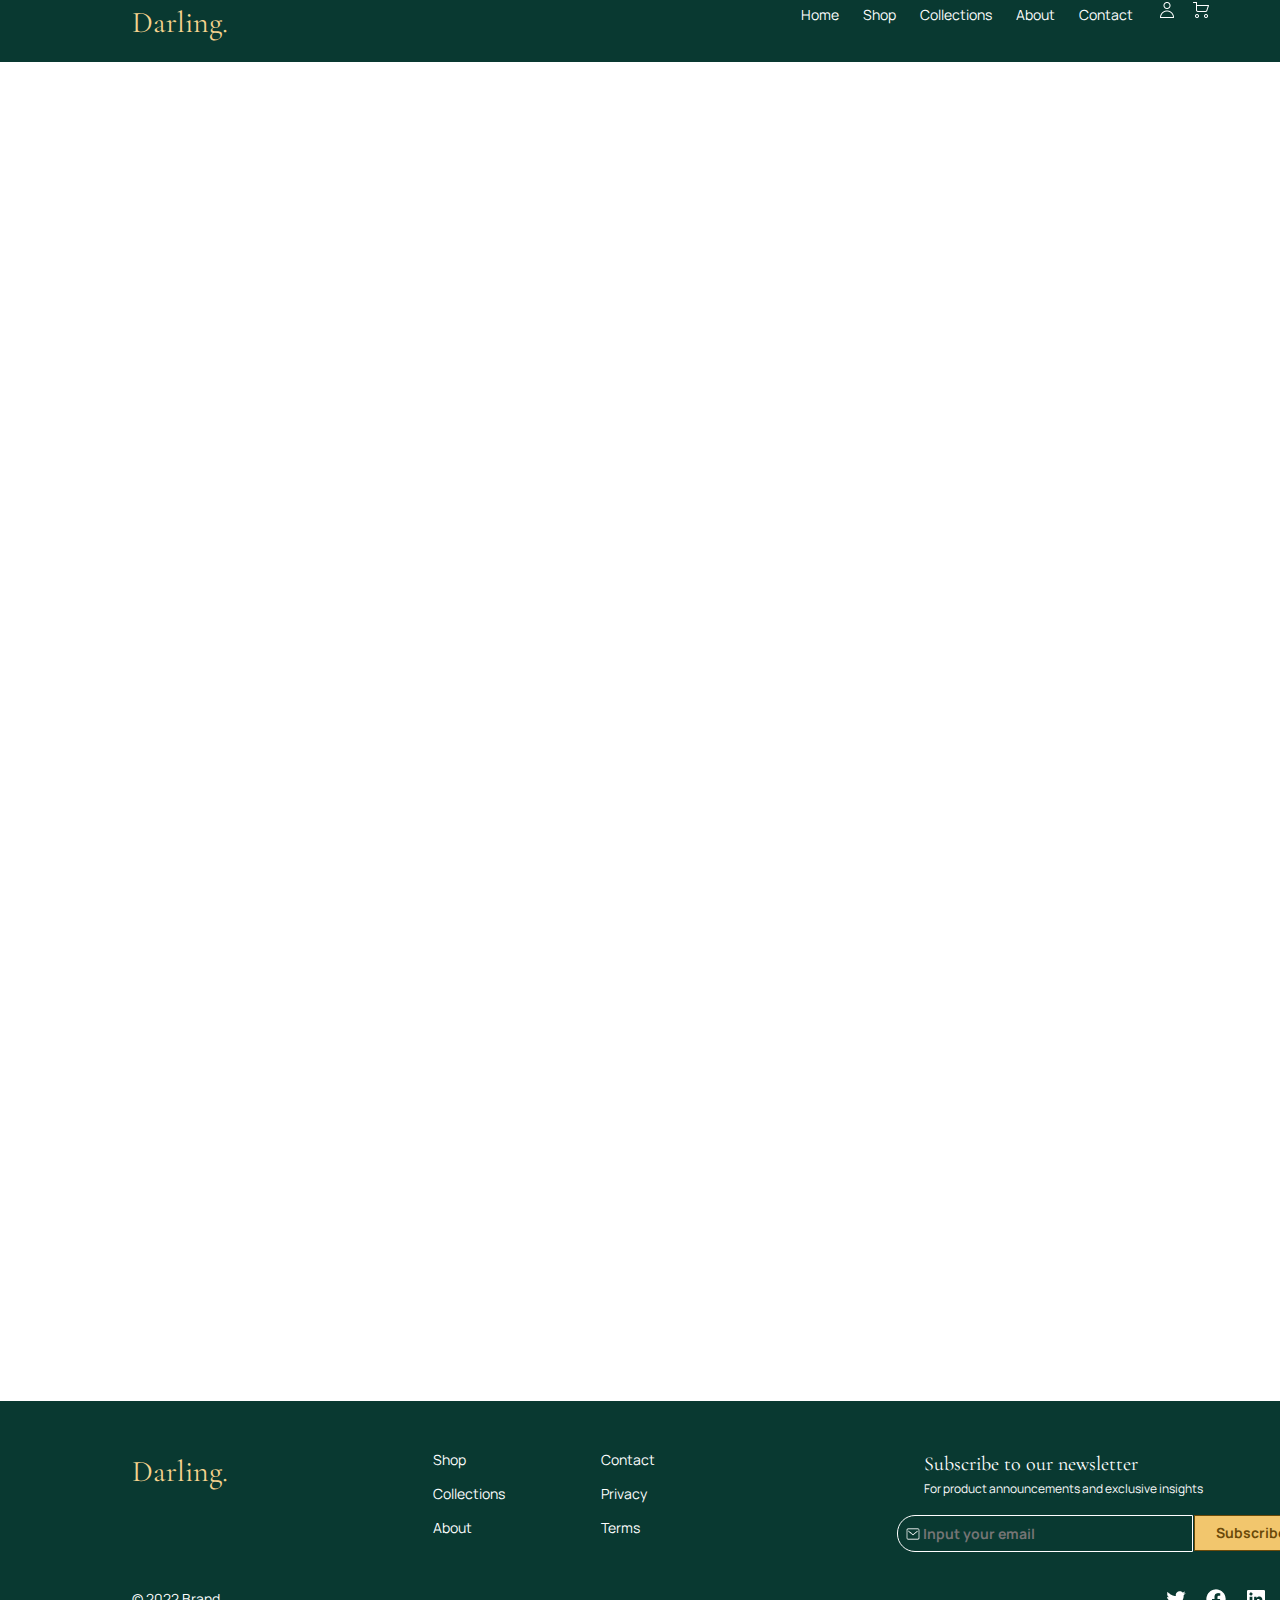
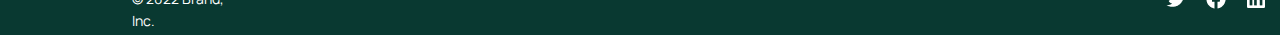
<file: checkoutadd.html>
<!DOCTYPE html>
<html lang="en">
<head>
    <meta charset="UTF-8">
    <meta name="viewport" content="width=device-width, initial-scale=1.0">
    <link rel="stylesheet" href="stylescheckoutadd.css">
    <title>Check out Add</title>
</head>
<body>
    <header class="encabezado"> 
        <ul>
            <span>Darling.</span>
        </ul>
        <nav>
            <a href="">Home</a>
            <a href="">Shop</a>
            <a href="">Collections</a>
            <a href="">About</a>
            <a href="">Contact</a>
            <img  src="./assets/muñeco.png" alt="perfil">
            <img src="./assets/carrito.png" alt="carrito">
        </nav>
    </header>

    <footer class="parte3">
        <h6 class="darlingf">Darling.</h6>
        <h6 class="brandinc">© 2022 Brand, Inc.</h6>
        <a class="shopf" href="">Shop</a>
        <a class="collectionsf" href="">Collections</a>
        <a class="aboutf" href="">About</a>
        <a class="contactf" href="">Contact</a>
        <a class="privacyf" href="">Privacy</a>
        <a class="termsf" href="">Terms</a>
        <h6 class="subscribef" >Subscribe to our newsletter</h6>
        <h6 class="forproductf">For product announcements and exclusive insights</h6>
        <form action="">
            <input class="inputmail" type="text" placeholder="Input your email">
            <img class="mail" src="./assets/Mail.png" alt="mail">
            <button type="submit">Subscribe</button>
        </form>
        <img class="logotwitter" src="./assets/Logo twitter 1.png" alt="">
        <img class="logofb" src="./assets/Logo facebook 1.png" alt="">
        <img class="logolinkedin" src="./assets/Logo linkedin 1.png" alt="">
        <img class="logoyoutube" src="./assets/Logo youtube 1.png" alt="">
    </footer>
</body>
</html>
</file>
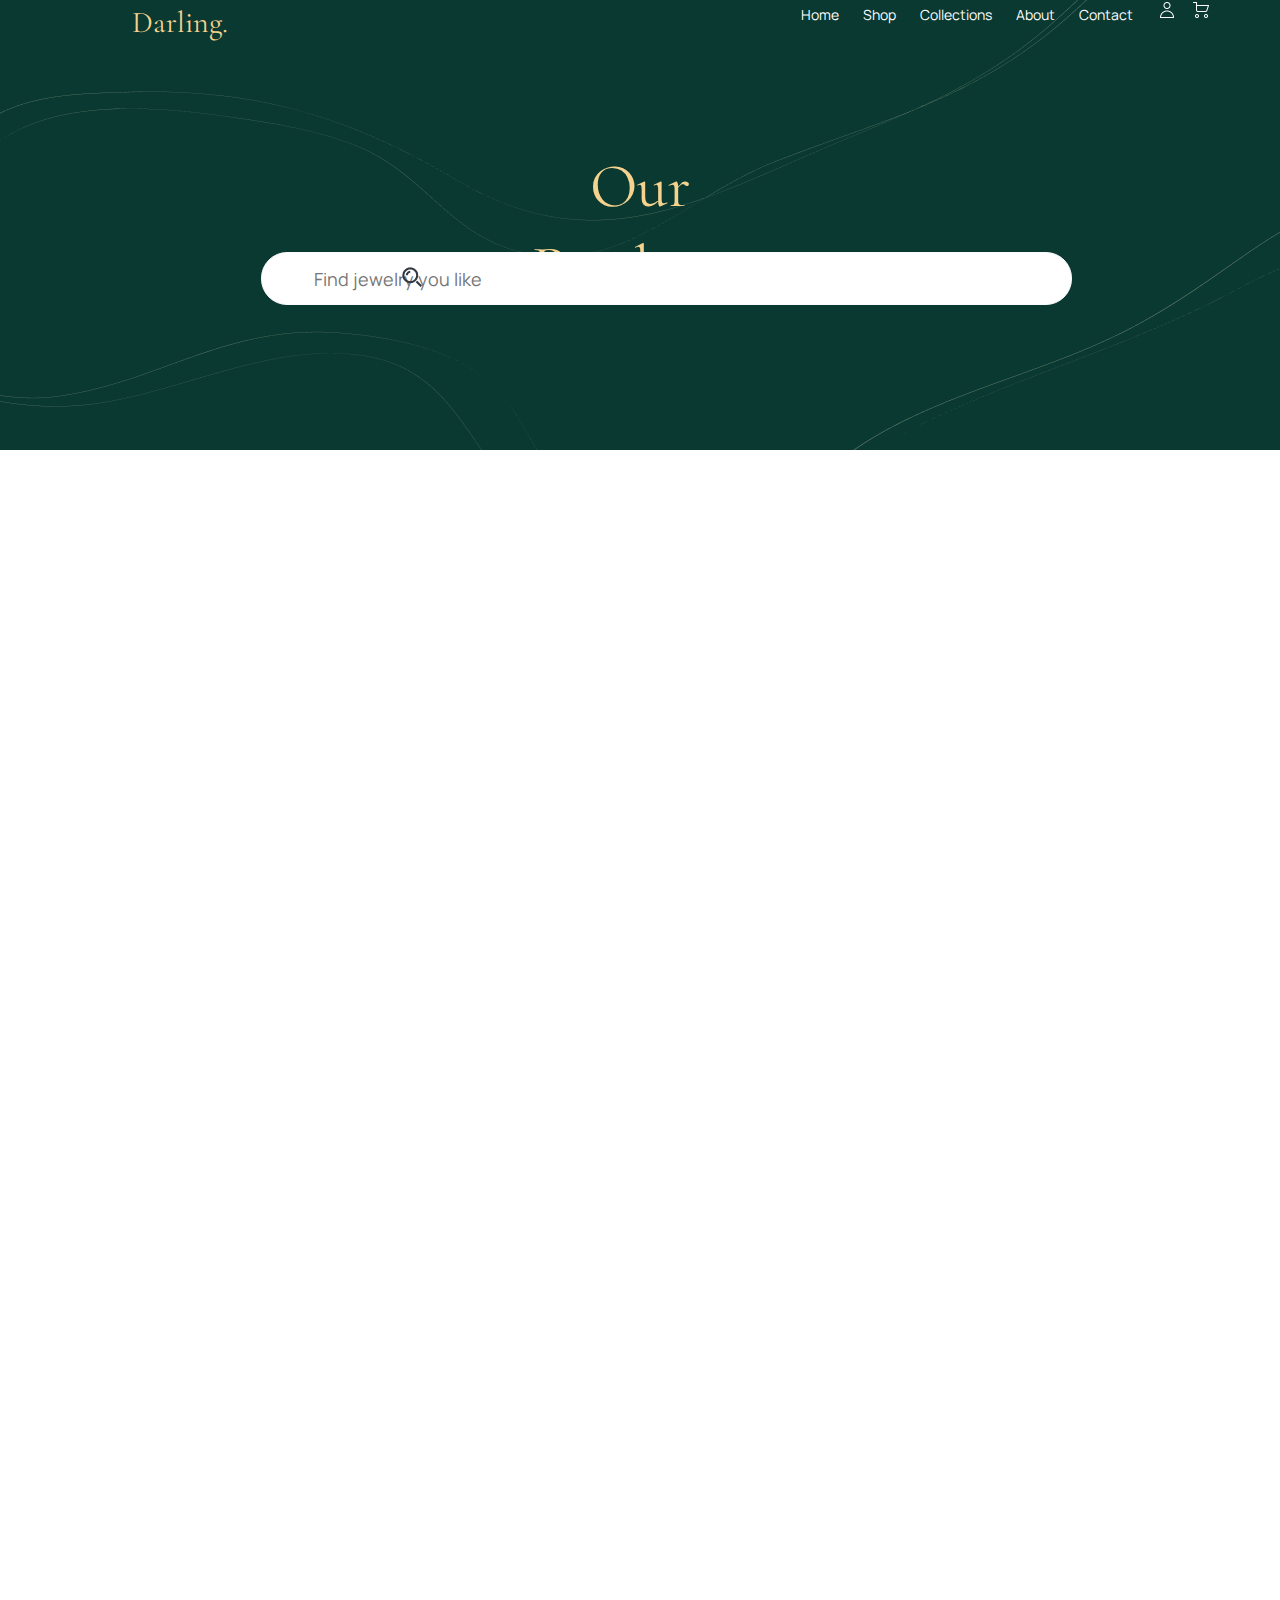
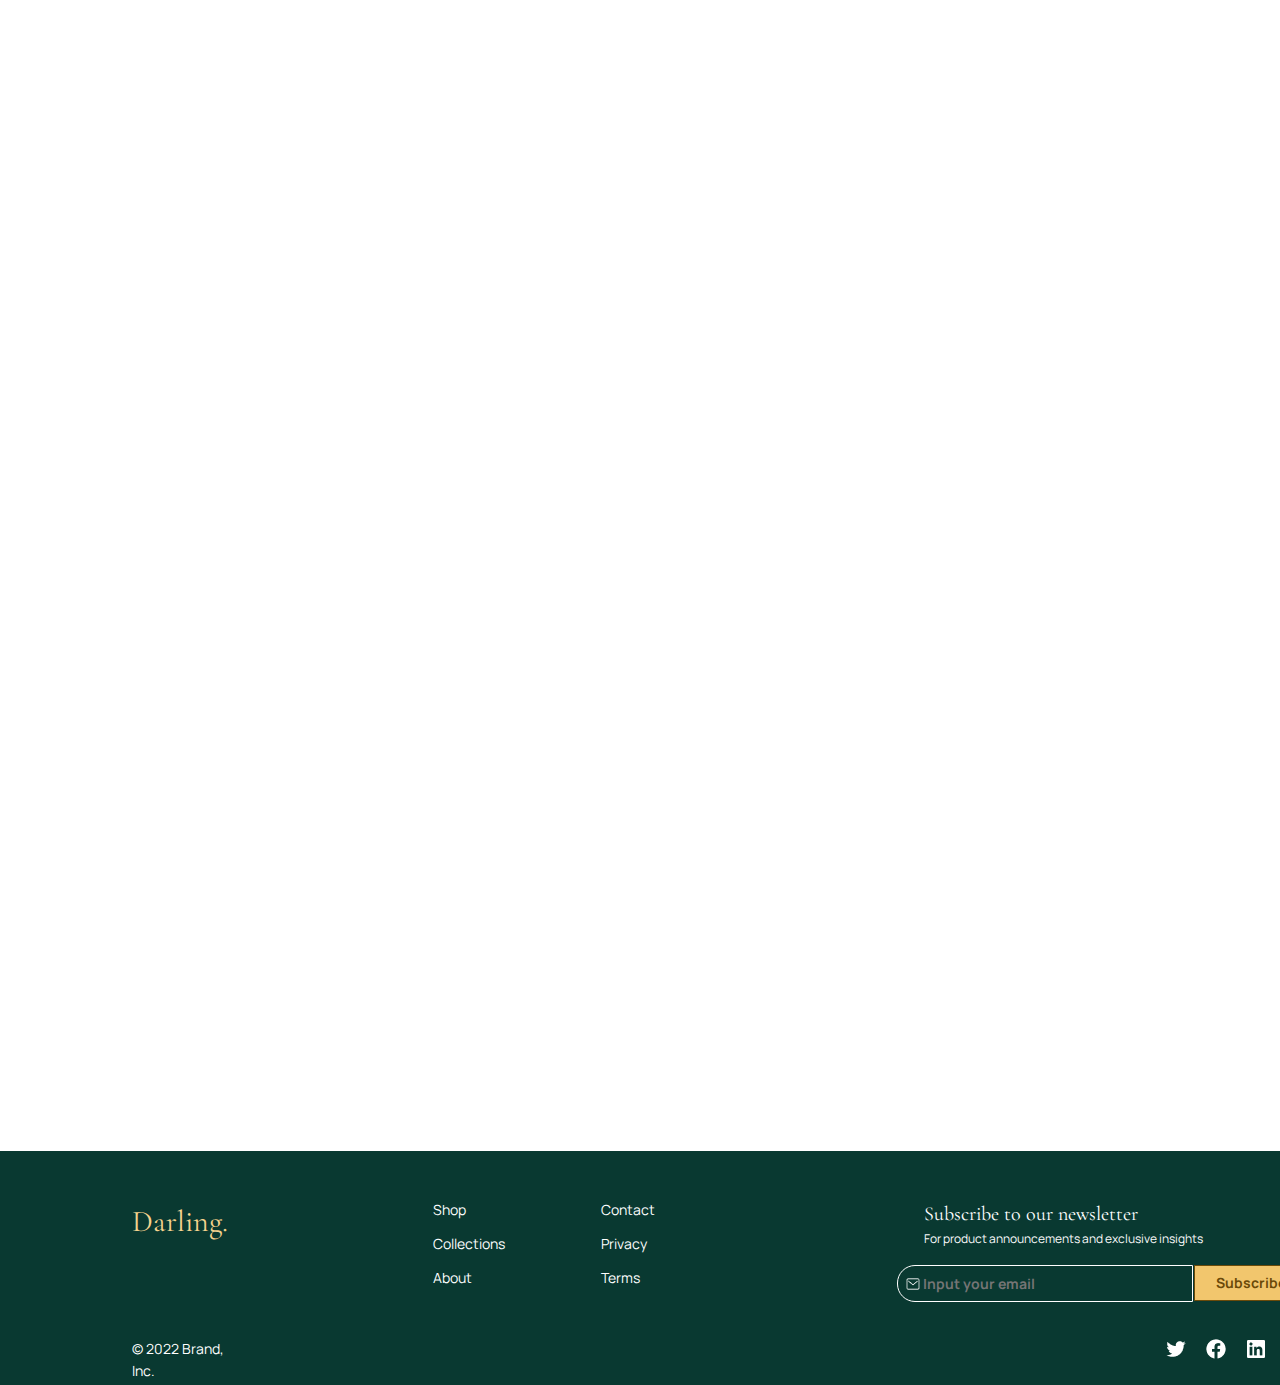
<file: productlisting.html>
<!DOCTYPE html>
<html lang="en">
<head>
    <meta charset="UTF-8">
    <meta name="viewport" content="width=device-width, initial-scale=1.0">
    <link rel="stylesheet" href="./stylesproduct.css">
    <title>Document</title>
</head>
<body>
    <img class="vector" src="./assets/vectorfondo2.png" alt="vector fondo">
    <header class="encabezado"> 
        <ul>
            <span>Darling.</span>
        </ul>
        <nav>
            <a href="">Home</a>
            <a href="">Shop</a>
            <a href="">Collections</a>
            <a href="">About</a>
            <a href="">Contact</a>
            <img  src="./assets/muñeco.png" alt="perfil">
            <img  src="./assets/carrito.png" alt="carrito">
        </nav>
    </header>
    <section class="principal">
        <h1>Our Products</h1>
        <form action="">
            <input type="text" placeholder="Find jewelry you like">
            <img src="./assets/Search.png" alt="lupa">
        </form>
    </section>
    <menu class="menu">

    </menu>
    <footer class="parte3">
        <h6 class="darlingf">Darling.</h6>
        <h6 class="brandinc">© 2022 Brand, Inc.</h6>
        <a class="shopf" href="">Shop</a>
        <a class="collectionsf" href="">Collections</a>
        <a class="aboutf" href="">About</a>
        <a class="contactf" href="">Contact</a>
        <a class="privacyf" href="">Privacy</a>
        <a class="termsf" href="">Terms</a>
        <h6 class="subscribef" >Subscribe to our newsletter</h6>
        <h6 class="forproductf">For product announcements and exclusive insights</h6>
        <form action="">
            <input class="inputmail" type="text" placeholder="Input your email">
            <img class="mail" src="./assets/Mail.png" alt="mail">
            <button type="submit">Subscribe</button>
        </form>
        <img class="logotwitter" src="./assets/Logo twitter 1.png" alt="">
        <img class="logofb" src="./assets/Logo facebook 1.png" alt="">
        <img class="logolinkedin" src="./assets/Logo linkedin 1.png" alt="">
        <img class="logoyoutube" src="./assets/Logo youtube 1.png" alt="">
    </footer>
</body>
</html>
</file>
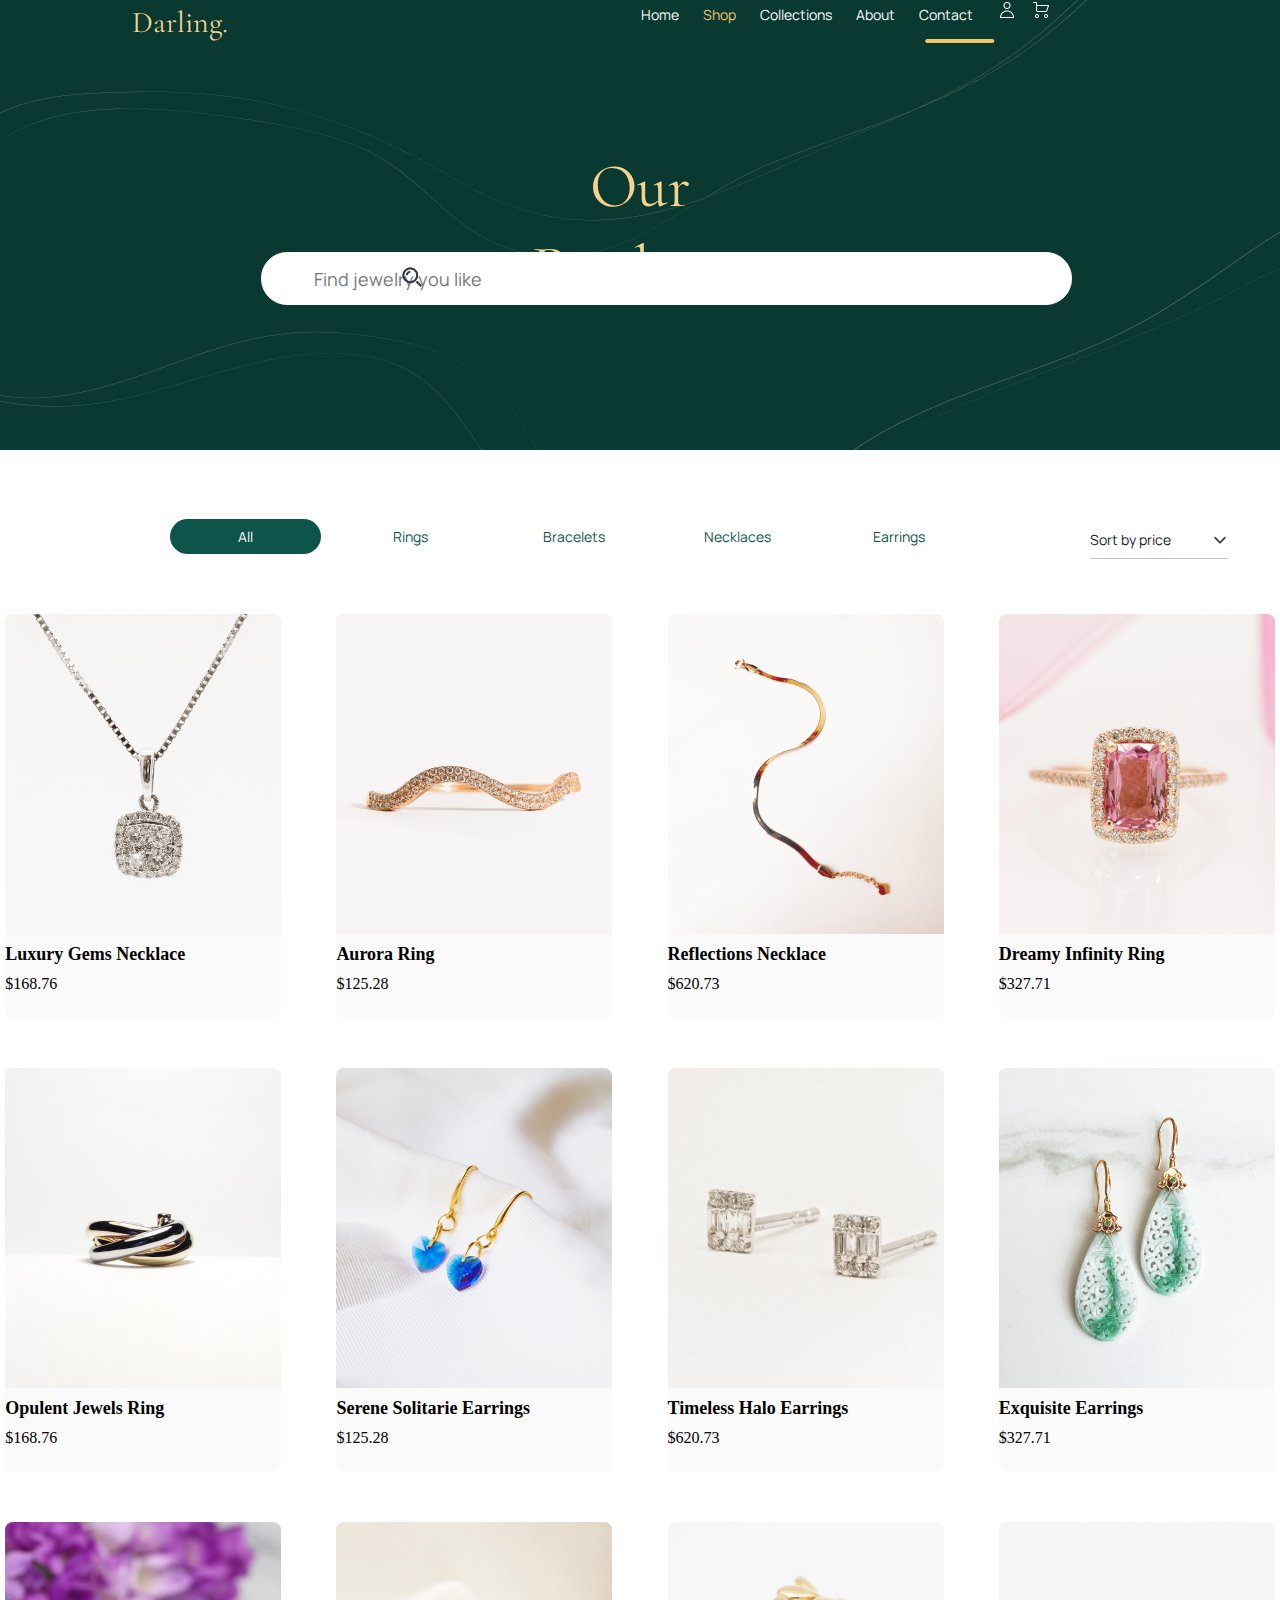
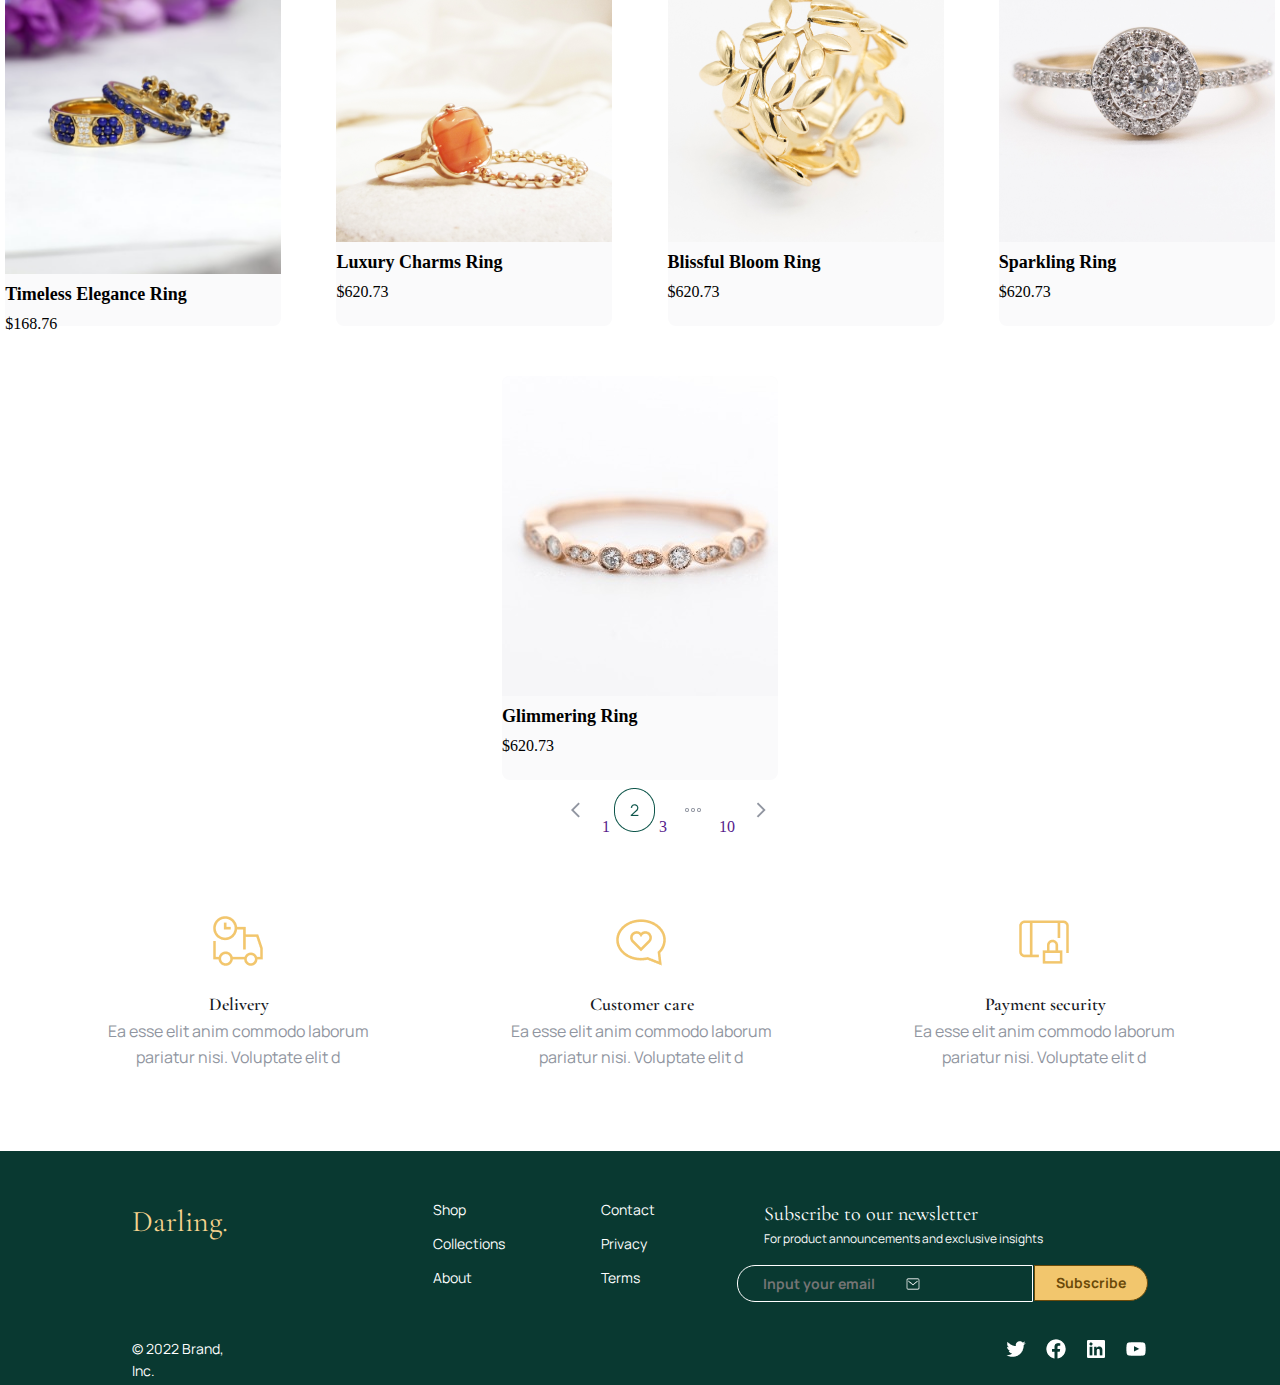
<file: pages/productlisting.html>
<!DOCTYPE html>
<html lang="en">
<head>
    <meta charset="UTF-8">
    <meta name="viewport" content="width=device-width, initial-scale=1.0">
    <link rel="stylesheet" href="/styles/stylesproduct.css">
    <title>Products</title>
</head>
<body>
    <img class="vector" src="/assets/vectorfondo2.png" alt="vector fondo">
    <header class="encabezado"> 
        <img class="rectangle" src="/assets/Rectangle.png" alt="">
        <ul>
            <span>Darling.</span>
        </ul>
        <nav>
            <a href="/homepage.html">Home</a>
            <a class="shop" href="./productlisting.html">Shop</a>
            <a href="">Collections</a>
            <a href="">About</a>
            <a href="">Contact</a>
            <img class="carrito" src="/assets/muñeco.png" alt="perfil">
            <img class="muñeco"  src="/assets/carrito.png" alt="carrito">
        </nav>
    </header>
    <section class="principal">
        <h1>Our Products</h1>
        <form action="">
            <input type="text" placeholder="Find jewelry you like">
            <img src="/assets/Search.png" alt="lupa">
        </form>
    </section>
    <menu class="menu">
        <ul class="menu-desplegablesort">
            <span class="sort">Sort by price</span>
            <img class="chevronsort" src="/assets/Chevron down large.png" alt="">
            <img class="vectorsort" src="/assets/Vector.png" alt="">
        </ul>
        <nav class="navboton">
            <ul>
                <a class="all" href="">All</a>
                <a class="rings" href="">Rings</a>
                <a class="bracelets" href="">Bracelets</a>
                <a class="necklaces" href="">Necklaces</a>
                <a class="earrings" href="">Earrings</a>
            </ul>
        </nav>
        <section id="containerCards"></section>
        <!-- <section class="primeraparte">
            <div class="primera1">
            <img src="/assets/luxurygems.png" alt="">
            <a href="">Luxury Gems Necklace</a>
            <p>$168.76</p>
            </div>
            <div class="primera2">
            <img src="/assets/auroraring.png" alt="">
            <a href="">Aurora Ring</a>
            <p>$125.28</p>
            </div>
            <div class="primera3">
            <img src="/assets/reflectionsnecklace.png" alt="">
            <a href="">Reflections Necklace</a>
            <p>$620.73</p>
            </div>
            <div class="primera4">
            <img src="/assets/dreamyinfinityring.png" alt="">
            <a href="">Dreamy Infinity Ring</a>
            <p>$327.71</p>
            </div>
            <div class="primera5">
            <img src="/assets/opulentjewelsring.png" alt="">
            <a href="">Opulent Jewels Ring</a>
            <p>$168.76</p>
            </div>
            <div class="primera6">
            <img src="/assets/serenesolitarie.png" alt="">
            <a href="">Serene Solitarie Earrings</a>
            <p>$125.28</p>
            </div>
            <div class="primera7">
            <img src="/assets/timelesshalo.png" alt="">
            <a href="">Timeless Halo Earrings</a>
            <p>$620.73</p>
            </div>
            <div class="primera8">
            <img src="/assets/exquisite.png" alt="">
            <a href="">Exquisite Earrings</a>
            <p>$327.71</p>
            </div>
            <div class="primera9">
            <img src="/assets/timelesselegancering.png" alt="">
            <a href="">Timeless Elegance Ring</a>
            <p>$168.76</p>
            </div>
            <div class="primera10">
            <img src="/assets/luxurycharms.png" alt="">
            <a href="/pages/productdetails.html">Luxury Charms Ring</a>
            <p>$620.73</p>
            </div>
            <div class="primera11">
            <img src="/assets/blissfulbloom.png" alt="">
            <a href="">Blissful Bloom Ring</a>
            <p>$620.73</p>
            </div>
            <div class="primera12">
            <img src="/assets/sparklingring.png" alt="">
            <a href="">Sparkling Ring</a>
            <p>$620.73</p>
            </div>
            <div class="primera13">
            <img src="/assets/glimeringring.png" alt="">
            <a href="">Glimmering Ring</a>
            <p>$620.73</p>
            </div>
        </section> -->
        <nav class="nav-numeros">
            <ul>
                <img class="flechaizq" src="/assets/Chevron left large.png" alt="">
                <a class="numero1" href="">1</a>
                <img class="numero2" src="/assets/Button 2.png" alt="">
                <a class="numero3" href="">3</a>
                <img class="..." src="/assets/ig.png" alt="">
                <a class="numero10" href="">10</a>
                <img class="flechader" src="/assets/Chevron right large.png" alt="">
            </ul>
        </nav>
        <section class="segunda">
            <article class="delivery1">
                <img class="time" src="/assets/Delivery time 1.png" alt="Delivery">
                <h2 class="delivery">Delivery</h2>
                <p class="deliveryp">Ea esse elit anim commodo laborum pariatur nisi. Voluptate elit d</p>
                </article>
                <article class="delivery1">
                <img class="love" src="/assets/Love message 1.png" alt="mensaje">
                <h2 class="Costumer">Customer care</h2>
                <p class="costumerp">Ea esse elit anim commodo laborum pariatur nisi. Voluptate elit d</p>
                </article>
                <img class="lock" src="/assets/Lock landscape 1.png" alt="seguro">
                <article class="delivery1">
                <h2 class="Payment">Payment security</h2>
                <p class="paymentp">Ea esse elit anim commodo laborum pariatur nisi. Voluptate elit d</p>
                </article>
        </section>
    </menu>
    <footer class="parte3">
        <h6 class="darlingf">Darling.</h6>
        <h6 class="brandinc">© 2022 Brand, Inc.</h6>
        <a class="shopf" href="">Shop</a>
        <a class="collectionsf" href="">Collections</a>
        <a class="aboutf" href="">About</a>
        <a class="contactf" href="">Contact</a>
        <a class="privacyf" href="">Privacy</a>
        <a class="termsf" href="">Terms</a>
        <h6 class="subscribef" >Subscribe to our newsletter</h6>
        <h6 class="forproductf">For product announcements and exclusive insights</h6>
        <form action="">
            <input class="inputmail" type="text" placeholder="Input your email">
            <img class="mail" src="/assets/Mail.png" alt="mail">
            <button type="submit">Subscribe</button>
        </form>
        <img class="logotwitter" src="/assets/Logo twitter 1.png" alt="">
        <img class="logofb" src="/assets/Logo facebook 1.png" alt="">
        <img class="logolinkedin" src="/assets/Logo linkedin 1.png" alt="">
        <img class="logoyoutube" src="/assets/Logo youtube 1.png" alt="">
    </footer>
    <script src="/script.js"></script>
</body>
</html>
</file>
<file: stylescheckoutadd.css>
@import url('https://fonts.googleapis.com/css2?family=Cormorant+Garamond:wght@300&display=swap');
@import url('https://fonts.googleapis.com/css2?family=Manrope:wght@200&display=swap');

* {
    margin: 0;
    padding: 0;
}
.encabezado{
    position: absolute;
    width: 1440px;
    height: 62px;
    left: 0px;
    right: 0px;
    top: 0px;
    background: #093931;

    }
.encabezado span {
    position: absolute;
    width: 95px;
    height: 46px;
    left: 132px;
    
    font-family: 'Cormorant Garamond', serif;
    font-style: normal;
    font-weight: 400;
    font-size: 30px;
    line-height: 46px;
    
    color: #F5D38E;
    }
    
    /* Header Menu 1 */
    .encabezado nav {
    position: absolute;
    width: 431px;
    height: 43px;
    right: 218px;
    
    border-radius: 4px;
    }
    .encabezado a{
    padding: 10px;
    text-decoration: none;    
    font-family: 'Manrope', sans-serif;
    font-style: normal;
    font-weight: 400;
    font-size: 14px;
    line-height: 22px;
    /* identical to box height, or 157% */
    
    color: #FFFFFF;
    
    }
    
    .encabezado img{
    width: 20px;
    height: 20px;
    padding-left: 10px;
    }














    /* Container 1 */
.parte3{
    position: absolute;
    width: 1440px;
    height: 234px;
    left: 0px;
    right: 0px;
    bottom: 0px;
    top: 1401px;
    background: #093931;
    }
    
    
    
    /* Logo facebook 1 */
    .logofb{
    position: absolute;
    width: 24px;
    height: 24px;
    right: 212px;
    bottom: 24px;
    }
    
    
    /* Logo twitter 1 */
    .logotwitter{
    position: absolute;
    width: 24px;
    height: 24px;
    right: 252px;
    bottom: 24px;
    }
    
    
    
    /* Logo youtube 1 */
    .logoyoutube{
    position: absolute;
    width: 24px;
    height: 24px;
    right: 132px;
    bottom: 24px;
    }
    
    
    
    /* Logo linkedin 1 */
    .logolinkedin{
    position: absolute;
    width: 24px;
    height: 24px;
    right: 172px;
    bottom: 24px;
    }
    
    
    
    /* Darling. */
    .darlingf{
    position: absolute;
    width: 95px;
    height: 46px;
    left: 132px;
    top: calc(50% - 46px/2 - 46px);
    
    font-family: 'Cormorant Garamond';
    font-style: normal;
    font-weight: 400;
    font-size: 30px;
    line-height: 46px;
    /* identical to box height, or 153% */
    
    color: #F5D38E;
    }
    
    
    /* Textbox 1 */
    .inputmail{
    position: absolute;
    width: 269px;
    height: 35px;
    right: 247px;
    top: calc(50% - 35px/2 + 14.5px);
    border: 1px solid #FFFFFF;
    border-radius: 18px 0px 0px 18px;
    padding-left: 25px ;
    font-family: 'Manrope';
    font-style: normal;
    font-weight: bold;
    font-size: 14px;
    line-height: 22px;
    /* identical to box height, or 157% */
    background-color: transparent;
    color: #FFFFFF;
    }
    
    
    /* Mail */
    .mail{
    position: absolute;
    width: 16px;
    height: 16px;
    left: 905px;
    top: 125px;
    }
    
    
    /* Subscribe to our newsletter */
    .subscribef{
    position: absolute;
    width: 215px;
    height: 30px;
    right: 301px;
    top: calc(50% - 30px/2 - 54px);
    
    font-family: 'Cormorant Garamond';
    font-style: normal;
    font-weight: 400;
    font-size: 20px;
    line-height: 30px;
    /* identical to box height, or 150% */
    
    color: #FFFFFF;
    }
    
    
    /* For product announcements and exclusive insights */
    .forproductf{
    position: absolute;
    width: 281px;
    height: 20px;
    right: 235px;
    top: calc(50% - 20px/2 - 29px);
    
    font-family: 'Manrope';
    font-style: normal;
    font-weight: 400;
    font-size: 12px;
    line-height: 20px;
    /* identical to box height, or 167% */
    
    color: #FAFAFB;
    }
    
    
    /* Button 1 */
    .parte3 button{
    position: absolute;
    width: 114px;
    height: 36px;
    right: 132px;
    top: calc(50% - 36px/2 + 15px);
    
    background: #F2C66D;
    border-radius: 0px 18px 18px 0px;
    border: 1px solid #6b4a09;
    font-family: 'Manrope';
    font-style: normal;
    font-weight: bold;
    font-size: 14px;
    line-height: 22px;
    /* identical to box height, or 157% */
    
    color: #6B4A09;
    }
    
    
    
    
    /* © 2022 Brand, Inc. */
    .brandinc{
    position: absolute;
    width: 117px;
    height: 22px;
    left: 132px;
    bottom: 25px;
    
    font-family: 'Manrope';
    font-style: normal;
    font-weight: 400;
    font-size: 14px;
    line-height: 22px;
    /* identical to box height, or 157% */
    
    color: #FFFFFF;
    }
    
    .parte3 a{
        text-decoration: none;
    }
    /* Contact */
    .contactf{
    position: absolute;
    width: 54px;
    height: 22px;
    left: 601px;
    top: calc(50% - 22px/2 - 58px);
    
    font-family: 'Manrope';
    font-style: normal;
    font-weight: 400;
    font-size: 14px;
    line-height: 22px;
    /* identical to box height, or 157% */
    
    color: #FFFFFF;
    }
    
    
    /* Privacy */
    .privacyf{
    position: absolute;
    width: 47px;
    height: 22px;
    left: 601px;
    top: calc(50% - 22px/2 - 24px);
    
    font-family: 'Manrope';
    font-style: normal;
    font-weight: 400;
    font-size: 14px;
    line-height: 22px;
    /* identical to box height, or 157% */
    
    color: #FFFFFF;
    }
    
    
    /* Terms */
    .termsf{
    position: absolute;
    width: 40px;
    height: 22px;
    left: 601px;
    top: calc(50% - 22px/2 + 10px);
    
    font-family: 'Manrope';
    font-style: normal;
    font-weight: 400;
    font-size: 14px;
    line-height: 22px;
    /* identical to box height, or 157% */
    
    color: #FFFFFF;
    }
    
    
    /* Collections */
    .collectionsf{
    position: absolute;
    width: 74px;
    height: 22px;
    left: 433px;
    top: calc(50% - 22px/2 - 24px);
    
    font-family: 'Manrope';
    font-style: normal;
    font-weight: 400;
    font-size: 14px;
    line-height: 22px;
    /* identical to box height, or 157% */
    
    color: #FFFFFF;
    }
    
    
    /* Shop */
    .shopf{
    position: absolute;
    width: 34px;
    height: 22px;
    left: 433px;
    top: calc(50% - 22px/2 - 58px);
    
    font-family: 'Manrope';
    font-style: normal;
    font-weight: 400;
    font-size: 14px;
    line-height: 22px;
    /* identical to box height, or 157% */
    
    color: #FFFFFF;
    }
    
    
    /* About */
    .aboutf{
    position: absolute;
    width: 40px;
    height: 22px;
    left: 433px;
    top: calc(50% - 22px/2 + 10px);
    
    font-family: 'Manrope';
    font-style: normal;
    font-weight: 400;
    font-size: 14px;
    line-height: 22px;
    /* identical to box height, or 157% */
    
    color: #FFFFFF;
    }
</file>
<file: stylesproduct.css>
@import url('https://fonts.googleapis.com/css2?family=Cormorant+Garamond:wght@300&display=swap');
@import url('https://fonts.googleapis.com/css2?family=Manrope:wght@200&display=swap');

* {
    margin: 0;
    padding: 0;
}

.encabezado{
    position: absolute;
    width: 1440px;
    height: 450px;
    left: 0px;
    right: 0px;
    top: 0px;
    background: #093931;
    background-image: url(./assets/vectorfondo2.png);
    background-size: cover;
    background-repeat: no-repeat;
    position: absolute;

    }
.encabezado span {
position: absolute;
width: 95px;
height: 46px;
left: 132px;

font-family: 'Cormorant Garamond', serif;
font-style: normal;
font-weight: 400;
font-size: 30px;
line-height: 46px;

color: #F5D38E;
}

/* Header Menu 1 */
.encabezado nav {
position: absolute;
width: 431px;
height: 43px;
right: 218px;

border-radius: 4px;
}
.encabezado a{
padding: 10px;
text-decoration: none;    
font-family: 'Manrope', sans-serif;
font-style: normal;
font-weight: 400;
font-size: 14px;
line-height: 22px;
/* identical to box height, or 157% */

color: #FFFFFF;

}

.encabezado img{
width: 20px;
height: 20px;
padding-left: 10px;
}

/* Our Products */
.principal h1{
position: absolute;
width: 330px;
height: 82px;
left: calc(50% - 330px/2);
top: 146px;

font-family: 'Cormorant Garamond';
font-style: normal;
font-weight: 400;
font-size: 62px;
line-height: 82px;
/* identical to box height, or 132% */
text-align: center;

color: #F5D38E;
}

/* Textbox 2 */
.principal input{
position: absolute;
width: 757px;
height: 51px;
left: calc(50% - 757px/2 - 0.5px);
top: 252px;
background: #FFFFFF;
border: 1px solid #F8F9FA;
border-radius: 26px;
padding-left: 52px;
font-family: 'Manrope';
font-style: normal;
font-weight: 400;
font-size: 18px;
line-height: 28px;

color: #323842;
}


/* Search */
.principal img{
position: absolute;
width: 24px;
height: 24px;
left: 400px;
flex-shrink: 0;
top: 265px;
}



/* Container 1 */
.parte3{
    position: absolute;
    width: 1440px;
    height: 234px;
    left: 0px;
    right: 0px;
    bottom: 0px;
    top: 2751px;
    background: #093931;
    }
    
    
    
    /* Logo facebook 1 */
    .logofb{
    position: absolute;
    width: 24px;
    height: 24px;
    right: 212px;
    bottom: 24px;
    }
    
    
    /* Logo twitter 1 */
    .logotwitter{
    position: absolute;
    width: 24px;
    height: 24px;
    right: 252px;
    bottom: 24px;
    }
    
    
    
    /* Logo youtube 1 */
    .logoyoutube{
    position: absolute;
    width: 24px;
    height: 24px;
    right: 132px;
    bottom: 24px;
    }
    
    
    
    /* Logo linkedin 1 */
    .logolinkedin{
    position: absolute;
    width: 24px;
    height: 24px;
    right: 172px;
    bottom: 24px;
    }
    
    
    
    /* Darling. */
    .darlingf{
    position: absolute;
    width: 95px;
    height: 46px;
    left: 132px;
    top: calc(50% - 46px/2 - 46px);
    
    font-family: 'Cormorant Garamond';
    font-style: normal;
    font-weight: 400;
    font-size: 30px;
    line-height: 46px;
    /* identical to box height, or 153% */
    
    color: #F5D38E;
    }
    
    
    /* Textbox 1 */
    .inputmail{
    position: absolute;
    width: 269px;
    height: 35px;
    right: 247px;
    top: calc(50% - 35px/2 + 14.5px);
    border: 1px solid #FFFFFF;
    border-radius: 18px 0px 0px 18px;
    padding-left: 25px ;
    font-family: 'Manrope';
    font-style: normal;
    font-weight: bold;
    font-size: 14px;
    line-height: 22px;
    /* identical to box height, or 157% */
    background-color: transparent;
    color: #FFFFFF;
    }
    
    
    
    
    
    
    /* Mail */
    .mail{
    position: absolute;
    width: 16px;
    height: 16px;
    left: 905px;
    top: 125px;
    }
    
    
    /* Subscribe to our newsletter */
    .subscribef{
    position: absolute;
    width: 215px;
    height: 30px;
    right: 301px;
    top: calc(50% - 30px/2 - 54px);
    
    font-family: 'Cormorant Garamond';
    font-style: normal;
    font-weight: 400;
    font-size: 20px;
    line-height: 30px;
    /* identical to box height, or 150% */
    
    color: #FFFFFF;
    }
    
    
    /* For product announcements and exclusive insights */
    .forproductf{
    position: absolute;
    width: 281px;
    height: 20px;
    right: 235px;
    top: calc(50% - 20px/2 - 29px);
    
    font-family: 'Manrope';
    font-style: normal;
    font-weight: 400;
    font-size: 12px;
    line-height: 20px;
    /* identical to box height, or 167% */
    
    color: #FAFAFB;
    }
    
    
    /* Button 1 */
    .parte3 button{
    position: absolute;
    width: 114px;
    height: 36px;
    right: 132px;
    top: calc(50% - 36px/2 + 15px);
    
    background: #F2C66D;
    border-radius: 0px 18px 18px 0px;
    border: 1px solid #6b4a09;
    font-family: 'Manrope';
    font-style: normal;
    font-weight: bold;
    font-size: 14px;
    line-height: 22px;
    /* identical to box height, or 157% */
    
    color: #6B4A09;
    }
    
    
    
    
    /* © 2022 Brand, Inc. */
    .brandinc{
    position: absolute;
    width: 117px;
    height: 22px;
    left: 132px;
    bottom: 25px;
    
    font-family: 'Manrope';
    font-style: normal;
    font-weight: 400;
    font-size: 14px;
    line-height: 22px;
    /* identical to box height, or 157% */
    
    color: #FFFFFF;
    }
    
    .parte3 a{
        text-decoration: none;
    }
    /* Contact */
    .contactf{
    position: absolute;
    width: 54px;
    height: 22px;
    left: 601px;
    top: calc(50% - 22px/2 - 58px);
    
    font-family: 'Manrope';
    font-style: normal;
    font-weight: 400;
    font-size: 14px;
    line-height: 22px;
    /* identical to box height, or 157% */
    
    color: #FFFFFF;
    }
    
    
    /* Privacy */
    .privacyf{
    position: absolute;
    width: 47px;
    height: 22px;
    left: 601px;
    top: calc(50% - 22px/2 - 24px);
    
    font-family: 'Manrope';
    font-style: normal;
    font-weight: 400;
    font-size: 14px;
    line-height: 22px;
    /* identical to box height, or 157% */
    
    color: #FFFFFF;
    }
    
    
    /* Terms */
    .termsf{
    position: absolute;
    width: 40px;
    height: 22px;
    left: 601px;
    top: calc(50% - 22px/2 + 10px);
    
    font-family: 'Manrope';
    font-style: normal;
    font-weight: 400;
    font-size: 14px;
    line-height: 22px;
    /* identical to box height, or 157% */
    
    color: #FFFFFF;
    }
    
    
    /* Collections */
    .collectionsf{
    position: absolute;
    width: 74px;
    height: 22px;
    left: 433px;
    top: calc(50% - 22px/2 - 24px);
    
    font-family: 'Manrope';
    font-style: normal;
    font-weight: 400;
    font-size: 14px;
    line-height: 22px;
    /* identical to box height, or 157% */
    
    color: #FFFFFF;
    }
    
    
    /* Shop */
    .shopf{
    position: absolute;
    width: 34px;
    height: 22px;
    left: 433px;
    top: calc(50% - 22px/2 - 58px);
    
    font-family: 'Manrope';
    font-style: normal;
    font-weight: 400;
    font-size: 14px;
    line-height: 22px;
    /* identical to box height, or 157% */
    
    color: #FFFFFF;
    }
    
    
    /* About */
    .aboutf{
    position: absolute;
    width: 40px;
    height: 22px;
    left: 433px;
    top: calc(50% - 22px/2 + 10px);
    
    font-family: 'Manrope';
    font-style: normal;
    font-weight: 400;
    font-size: 14px;
    line-height: 22px;
    /* identical to box height, or 157% */
    
    color: #FFFFFF;
    }
</file>
<file: styles/stylesproduct.css>
@import url('https://fonts.googleapis.com/css2?family=Cormorant+Garamond:wght@300&display=swap');
@import url('https://fonts.googleapis.com/css2?family=Manrope:wght@200&display=swap');

* {
    margin: 0;
    padding: 0;
}

.encabezado{
    position: absolute;
    /* width: 1440px; */
    height: 450px;
    left: 0px;
    right: 0px;
    top: 0px;
    background: #093931;
    background-image: url(/assets/vectorfondo2.png);
    background-size: cover;
    background-repeat: no-repeat;

    }
.encabezado span {
position: absolute;
width: 95px;
height: 46px;
left: 132px;

font-family: 'Cormorant Garamond', serif;
font-style: normal;
font-weight: 400;
font-size: 30px;
line-height: 46px;

color: #F5D38E;
}

/* Header Menu 1 */
.encabezado nav {
position: absolute;
width: 431px;
height: 43px;
right: 218px;

border-radius: 4px;
}
.encabezado a{
padding: 10px;
text-decoration: none;    
font-family: 'Manrope', sans-serif;
font-style: normal;
font-weight: 400;
font-size: 14px;
line-height: 22px;
/* identical to box height, or 157% */

color: #FFFFFF;

}
.encabezado a:hover{
    color: #F2C66D;
}
/* Rectangle */
.rectangle{
position: absolute;
width: 70px;
height: 4px;
top: 39px;
border-radius: 2px;
left: 925px;

}
.encabezado a.shop {
    color: #F2C66D;
}
.carrito, .muñeco{
width: 20px;
height: 20px;
padding-left: 10px;
}

/* Our Products */
.principal h1{
position: absolute;
width: 330px;
height: 82px;
left: calc(50% - 330px/2);
top: 146px;

font-family: 'Cormorant Garamond';
font-style: normal;
font-weight: 400;
font-size: 62px;
line-height: 82px;
/* identical to box height, or 132% */
text-align: center;

color: #F5D38E;
}

/* Textbox 2 */
.principal input{
position: absolute;
width: 757px;
height: 51px;
left: calc(50% - 757px/2 - 0.5px);
top: 252px;
background: #FFFFFF;
border: 1px solid #F8F9FA;
border-radius: 26px;
padding-left: 52px;
font-family: 'Manrope';
font-style: normal;
font-weight: 400;
font-size: 18px;
line-height: 28px;

color: #323842;
}


/* Search */
.principal img{
position: absolute;
width: 24px;
height: 24px;
left: 400px;
flex-shrink: 0;
top: 265px;
}

/* Textbox 2 */
.menu-desplegablesort{
position: absolute;
width: 138px;
height: 36px;
left: calc(50% - 138px/2 + 519px);
top: 522px;

border-radius: 4px 4px 0px 0px;
}

/* Vector */
.vectorsort{
position: absolute;
width: 138px;
top: 36px;
border: 1px;

}

/* Sort by price */
.sort{
position: absolute;
height: 22px;
left: 0px;
right: 57px;
top: calc(50% - 22px/2);

font-family: 'Manrope';
font-style: normal;
font-weight: 400;
font-size: 14px;
line-height: 22px;
/* identical to box height, or 157% */

color: #171A1F;
}


/* Chevron down large */
.chevronsort{
position: absolute;
width: 16px;
height: 16px;
right: 0px;
top: calc(50% - 16px/2);
}


.navboton {
    display: flex;
    width: 878px;
    height: 38px;
    justify-content: center;
    padding-top: 72px;
    padding-left: 132px;
}
.all{
    color: #0D554A;
    font-size: 14px;
    font-weight: 400px;
    font-family: 'Manrope';
    padding: 8px 68px;
    border-radius: 19px;
    margin: 5px;
    text-decoration: none;
    line-height: 22px; 
}
.rings{
    color: #0D554A;
    font-size: 14px;
    font-weight: 400px;
    font-family: 'Manrope';
    padding: 8px 58px;
    border-radius: 19px;
    margin: 5px;
    text-decoration: none;
    line-height: 22px; 
}
.bracelets{
    color: #0D554A;
    font-size: 14px;
    font-weight: 400px;
    font-family: 'Manrope';
    padding: 8px 43.3px;
    border-radius: 19px;
    margin: 5px;
    text-decoration: none;
    line-height: 22px; 
}
.necklaces{
    color: #0D554A;
    font-size: 14px;
    font-weight: 400px;
    font-family: 'Manrope';
    padding: 8px 40.8px;
    border-radius: 19px;
    margin: 5px;
    text-decoration: none;
    line-height: 22px; 
}
.earrings{
    color: #0D554A;
    font-size: 14px;
    font-weight: 400px;
    font-family: 'Manrope';
    padding: 8px 47.3px;
    border-radius: 19px;
    margin: 5px;
    text-decoration: none;
    line-height: 22px; 
}
.navboton ul a:hover{
    color: #FFFFFF;
    background-color: #0D554A;
}
.navboton ul a.all{
    color: #FFFFFF;
    background-color: #0D554A;
    padding: 8px 68px;
}


.card{
    display: flex;
    flex-direction: column;
    width: 276px;
    height: 404px;
    cursor: pointer;
    background-color:#FAFAFB;
    border-radius: 8px ;
}

.card img{
    border-top-left-radius: 8px;
    border-top-right-radius: 8px;
}
.card h3{
padding-top: 10px;
    font-family: var(--font-title);
    font-size: 18px;
}

.card span{
padding-top: 10px;
    font-family: var(--font-title);
}

#containerCards{
    display: flex;
    justify-content: space-evenly;
    flex-wrap: wrap;
    gap: 50px;
    padding-top: 50px;
    
}


















/* Container 2 */
.primera1{
position: absolute;
width: 276px;
height: 404px;
left: calc(50% - 276px/2 - 450px);
top: 608px;

background: #FFFFFF;
box-shadow: 0px 0px 2px rgba(23, 26, 31, 0.12), 0px 0px 1px rgba(23, 26, 31, 0.07);
border-radius: 8px;
}

/* Luxury Gems Necklace */
.primera1 a{
position: absolute;
width: 219px;
height: 36px;
left: 12px;
bottom: 36px;
text-decoration: none;
font-family: 'Cormorant Garamond';
font-style: normal;
font-weight: 700;
font-size: 24px;
line-height: 36px;
/* identical to box height, or 150% */

color: #171A1F;
}


/* $168.76 */
.primera1 p{
position: absolute;
width: 57px;
height: 26px;
left: 12px;
bottom: 12px;

font-family: 'Manrope';
font-style: normal;
font-weight: 400;
font-size: 16px;
line-height: 26px;
/* identical to box height, or 162% */

color: #171A1F;
}


/* Image 2 */
.primera1 img{
position: absolute;
height: 320px;
left: 0px;
right: 0px;
top: 0px;
border-top-right-radius: 8px;
border-top-left-radius: 8px;
}

/* Container 2 */
.primera2{
position: absolute;
width: 276px;
height: 404px;
left: calc(50% - 276px/2 - 150px);
top: 608px;

background: #FFFFFF;
box-shadow: 0px 0px 2px rgba(23, 26, 31, 0.12), 0px 0px 1px rgba(23, 26, 31, 0.07);
border-radius: 8px;
}

/* Aurora Ring */
.primera2 a{
position: absolute;
width: 121px;
height: 36px;
left: 12px;
bottom: 36px;
text-decoration: none;
font-family: 'Cormorant Garamond';
font-style: normal;
font-weight: 700;
font-size: 24px;
line-height: 36px;
/* identical to box height, or 150% */

color: #171A1F;
}


/* $125.28 */
.primera2 p {
position: absolute;
width: 57px;
height: 26px;
left: 12px;
bottom: 12px;

font-family: 'Manrope';
font-style: normal;
font-weight: 400;
font-size: 16px;
line-height: 26px;
/* identical to box height, or 162% */

color: #171A1F;
}


/* Image 2 */
.primera2 img{
position: absolute;
height: 320px;
left: 0px;
right: 0px;
top: 0px;
border-top-right-radius: 8px;
border-top-left-radius: 8px;
background: url(.jpg);
}


/* Container 2 */
.primera3 {
position: absolute;
width: 276px;
height: 404px;
left: calc(50% - 276px/2 + 150px);
top: 608px;

background: #FFFFFF;
box-shadow: 0px 0px 2px rgba(23, 26, 31, 0.12), 0px 0px 1px rgba(23, 26, 31, 0.07);
border-radius: 8px;
}

/* Reflections Necklace */
.primera3 a {
position: absolute;
width: 199px;
height: 36px;
left: 12px;
bottom: 36px;
text-decoration: none;
font-family: 'Cormorant Garamond';
font-style: normal;
font-weight: 700;
font-size: 24px;
line-height: 36px;
/* identical to box height, or 150% */

color: #171A1F;
}


/* $620.73 */
.primera3 p {
position: absolute;
width: 60px;
height: 26px;
left: 12px;
bottom: 12px;

font-family: 'Manrope';
font-style: normal;
font-weight: 400;
font-size: 16px;
line-height: 26px;
/* identical to box height, or 162% */

color: #171A1F;
}


/* Image 2 */
.primera3 img{
position: absolute;
height: 320px;
left: 0px;
right: 0px;
top: 0px;
border-top-right-radius: 8px;
border-top-left-radius: 8px;
background: url(.jpg);
}

/* Container 2 */
.primera4{
position: absolute;
width: 276px;
height: 404px;
left: calc(50% - 276px/2 + 450px);
top: 608px;

background: #FFFFFF;
box-shadow: 0px 0px 2px rgba(23, 26, 31, 0.12), 0px 0px 1px rgba(23, 26, 31, 0.07);
border-radius: 8px;
}

/* Dreamy Infinity Ring */
.primera4 a{
position: absolute;
width: 205px;
height: 36px;
left: 12px;
bottom: 36px;
text-decoration: none;
font-family: 'Cormorant Garamond';
font-style: normal;
font-weight: 700;
font-size: 24px;
line-height: 36px;
/* identical to box height, or 150% */

color: #171A1F;
}


/* $327.71 */
.primera4 p{
position: absolute;
width: 53px;
height: 26px;
left: 12px;
bottom: 12px;

font-family: 'Manrope';
font-style: normal;
font-weight: 400;
font-size: 16px;
line-height: 26px;
/* identical to box height, or 162% */

color: #171A1F;
}


/* Image 2 */
.primera4 img{
position: absolute;
height: 320px;
left: 0px;
right: 0px;
top: 0px;
border-top-right-radius: 8px;
border-top-left-radius: 8px;
background: url(.jpg);
}

/* Container 2 */
.primera5{
position: absolute;
width: 276px;
height: 404px;
left: calc(50% - 276px/2 - 450px);
top: 1054px;

background: #FFFFFF;
box-shadow: 0px 0px 2px rgba(23, 26, 31, 0.12), 0px 0px 1px rgba(23, 26, 31, 0.07);
border-radius: 8px;
}

/* Opulent Jewels Ring */
.primera5 a{
position: absolute;
width: 197px;
height: 36px;
left: 12px;
bottom: 36px;
text-decoration: none;
font-family: 'Cormorant Garamond';
font-style: normal;
font-weight: 700;
font-size: 24px;
line-height: 36px;
/* identical to box height, or 150% */

color: #171A1F;
}


/* $168.76 */
.primera5 p{
position: absolute;
width: 57px;
height: 26px;
left: 12px;
bottom: 12px;

font-family: 'Manrope';
font-style: normal;
font-weight: 400;
font-size: 16px;
line-height: 26px;
/* identical to box height, or 162% */

color: #171A1F;
}


/* Image 2 */
.primera5 img{
position: absolute;
height: 320px;
left: 0px;
right: 0px;
top: 0px;
border-top-right-radius: 8px;
border-top-left-radius: 8px;
background: url(.jpg);
}

/* Container 2 */
.primera6{
position: absolute;
width: 276px;
height: 404px;
left: calc(50% - 276px/2 - 150px);
top: 1054px;

background: #FFFFFF;
box-shadow: 0px 0px 2px rgba(23, 26, 31, 0.12), 0px 0px 1px rgba(23, 26, 31, 0.07);
border-radius: 8px;
}

/* Serene Solitaire Earrings */
.primera6 a{
position: absolute;
width: 235px;
height: 36px;
left: 12px;
bottom: 36px;
text-decoration: none;
font-family: 'Cormorant Garamond';
font-style: normal;
font-weight: 700;
font-size: 24px;
line-height: 36px;
/* identical to box height, or 150% */

color: #171A1F;
}


/* $125.28 */
.primera6 p{
position: absolute;
width: 57px;
height: 26px;
left: 12px;
bottom: 12px;

font-family: 'Manrope';
font-style: normal;
font-weight: 400;
font-size: 16px;
line-height: 26px;
/* identical to box height, or 162% */

color: #171A1F;
}


/* Image 2 */
.primera6 img{
position: absolute;
height: 320px;
left: 0px;
right: 0px;
top: 0px;
border-top-right-radius: 8px;
border-top-left-radius: 8px;
background: url(.jpg);
}

/* Container 2 */
.primera7 {
position: absolute;
width: 276px;
height: 404px;
left: calc(50% - 276px/2 + 150px);
top: 1054px;

background: #FFFFFF;
box-shadow: 0px 0px 2px rgba(23, 26, 31, 0.12), 0px 0px 1px rgba(23, 26, 31, 0.07);
border-radius: 8px;
}

/* Timeless Halo Earrings */
.primera7 a{
position: absolute;
width: 221px;
height: 36px;
left: 12px;
bottom: 36px;
text-decoration: none;
font-family: 'Cormorant Garamond';
font-style: normal;
font-weight: 700;
font-size: 24px;
line-height: 36px;
/* identical to box height, or 150% */

color: #171A1F;
}


/* $620.73 */
.primera7 p{
position: absolute;
width: 60px;
height: 26px;
left: 12px;
bottom: 12px;

font-family: 'Manrope';
font-style: normal;
font-weight: 400;
font-size: 16px;
line-height: 26px;
/* identical to box height, or 162% */

color: #171A1F;
}


/* Image 2 */
.primera7 img{
position: absolute;
height: 320px;
left: 0px;
right: 0px;
top: 0px;
border-top-right-radius: 8px;
border-top-left-radius: 8px;
}

/* Container 2 */
.primera8{
position: absolute;
width: 276px;
height: 404px;
left: calc(50% - 276px/2 + 450px);
top: 1054px;

background: #FFFFFF;
box-shadow: 0px 0px 2px rgba(23, 26, 31, 0.12), 0px 0px 1px rgba(23, 26, 31, 0.07);
border-radius: 8px;
}

/* Exquisite Earrings */
.primera8 a{
position: absolute;
width: 172px;
height: 36px;
left: 12px;
bottom: 36px;
text-decoration: none;
font-family: 'Cormorant Garamond';
font-style: normal;
font-weight: 700;
font-size: 24px;
line-height: 36px;
/* identical to box height, or 150% */

color: #171A1F;
}


/* $327.71 */
.primera8 p{
position: absolute;
width: 53px;
height: 26px;
left: 12px;
bottom: 12px;

font-family: 'Manrope';
font-style: normal;
font-weight: 400;
font-size: 16px;
line-height: 26px;
/* identical to box height, or 162% */

color: #171A1F;
}


/* Image 2 */
.primera8 img {
position: absolute;
height: 320px;
left: 0px;
right: 0px;
top: 0px;
border-top-right-radius: 8px;
border-top-left-radius: 8px;
}

/* Container 2 */
.primera9{
position: absolute;
width: 576px;
height: 826px;
left: calc(50% - 576px/2 - 300px);
top: 1500px;

background: #FFFFFF;
box-shadow: 0px 0px 2px rgba(23, 26, 31, 0.12), 0px 0px 1px rgba(23, 26, 31, 0.07);
border-radius: 8px;
}

/* Timeless Elegance Ring */
.primera9 a{
position: absolute;
width: 262px;
height: 42px;
left: 24px;
bottom: 38px;
text-decoration: none;
font-family: 'Cormorant Garamond';
font-style: normal;
font-weight: 700;
font-size: 28px;
line-height: 42px;
/* identical to box height, or 150% */

color: #171A1F;
}


/* $168.76 */
.primera9 p{
position: absolute;
width: 57px;
height: 26px;
left: 24px;
bottom: 18px;

font-family: 'Manrope';
font-style: normal;
font-weight: 400;
font-size: 16px;
line-height: 26px;
/* identical to box height, or 162% */

color: #171A1F;
}


/* Image 2 */
.primera9 img{
position: absolute;
left: 0px;
right: 0px;
top: 0px;
bottom: 92px;
border-top-right-radius: 8px;
border-top-left-radius: 8px;
}

/* Container 2 */
.primera10{
position: absolute;
width: 276px;
height: 404px;
left: calc(50% - 276px/2 + 150px);
top: 1500px;

background: #FFFFFF;
box-shadow: 0px 0px 2px rgba(23, 26, 31, 0.12), 0px 0px 1px rgba(23, 26, 31, 0.07);
border-radius: 8px;
}

/* Luxury Charms Ring */
.primera10 a{
position: absolute;
width: 200px;
height: 36px;
left: 12px;
bottom: 36px;
text-decoration: none;
font-family: 'Cormorant Garamond';
font-style: normal;
font-weight: 700;
font-size: 24px;
line-height: 36px;
/* identical to box height, or 150% */

color: #171A1F;
}


/* $620.73 */
.primera10 p{
position: absolute;
width: 60px;
height: 26px;
left: 12px;
bottom: 12px;

font-family: 'Manrope';
font-style: normal;
font-weight: 400;
font-size: 16px;
line-height: 26px;
/* identical to box height, or 162% */

color: #171A1F;
}


/* Image 2 */
.primera10 img {
position: absolute;
left: 0px;
right: 0px;
top: 0px;
bottom: 84px;
border-top-right-radius: 8px;
border-top-left-radius: 8px;
background: url(.jpg);
}

/* Container 2 */
.primera11 {
position: absolute;
width: 276px;
height: 404px;
left: calc(50% - 276px/2 + 450px);
top: 1500px;

background: #FFFFFF;
box-shadow: 0px 0px 2px rgba(23, 26, 31, 0.12), 0px 0px 1px rgba(23, 26, 31, 0.07);
border-radius: 8px;
}

/* Blissful Bloom Ring */
.primera11 a{
position: absolute;
width: 190px;
height: 36px;
left: 12px;
bottom: 36px;
text-decoration: none;
font-family: 'Cormorant Garamond';
font-style: normal;
font-weight: 700;
font-size: 24px;
line-height: 36px;
/* identical to box height, or 150% */

color: #171A1F;
}


/* $620.73 */
.primera11 p {
position: absolute;
width: 60px;
height: 26px;
left: 12px;
bottom: 12px;

font-family: 'Manrope';
font-style: normal;
font-weight: 400;
font-size: 16px;
line-height: 26px;
/* identical to box height, or 162% */

color: #171A1F;
}


/* Image 2 */
.primera11 img{
position: absolute;
left: 0px;
right: 0px;
top: 0px;
bottom: 84px;
border-top-right-radius: 8px;
border-top-left-radius: 8px;
background: url(.jpg);
}

/* Container 2 */
.primera12 {
position: absolute;
width: 276px;
height: 404px;
left: calc(50% - 276px/2 + 150px);
top: 1922px;

background: #FFFFFF;
box-shadow: 0px 0px 2px rgba(23, 26, 31, 0.12), 0px 0px 1px rgba(23, 26, 31, 0.07);
border-radius: 8px;
}

/* Sparkling Ring  */
.primera12 a{
position: absolute;
width: 144px;
height: 36px;
left: 12px;
bottom: 36px;
text-decoration: none;
font-family: 'Cormorant Garamond';
font-style: normal;
font-weight: 700;
font-size: 24px;
line-height: 36px;
/* identical to box height, or 150% */

color: #171A1F;
}


/* $620.73 */
.primera12 p{
position: absolute;
width: 60px;
height: 26px;
left: 12px;
bottom: 12px;

font-family: 'Manrope';
font-style: normal;
font-weight: 400;
font-size: 16px;
line-height: 26px;
/* identical to box height, or 162% */

color: #171A1F;
}


/* Image 2 */
.primera12 img {
position: absolute;
left: 0px;
right: 0px;
top: 0px;
bottom: 84px;
border-top-right-radius: 8px;
border-top-left-radius: 8px;
background: url(.jpg);
}

/* Container 2 */
.primera13{
position: absolute;
width: 276px;
height: 404px;
left: calc(50% - 276px/2 + 450px);
top: 1922px;

background: #FFFFFF;
box-shadow: 0px 0px 2px rgba(23, 26, 31, 0.12), 0px 0px 1px rgba(23, 26, 31, 0.07);
border-radius: 8px;
}

/* Glimmering Ring */
.primera13 a{
position: absolute;
width: 169px;
height: 36px;
left: 12px;
bottom: 36px;
text-decoration: none;
font-family: 'Cormorant Garamond';
font-style: normal;
font-weight: 700;
font-size: 24px;
line-height: 36px;
/* identical to box height, or 150% */

color: #171A1F;
}


/* $620.73 */
.primera13 p{
position: absolute;
width: 60px;
height: 26px;
left: 12px;
bottom: 12px;

font-family: 'Manrope';
font-style: normal;
font-weight: 400;
font-size: 16px;
line-height: 26px;
/* identical to box height, or 162% */

color: #171A1F;
}


/* Image 2 */
.primera13 img{
position: absolute;
left: 0px;
right: 0px;
top: 0px;
bottom: 84px;
border-top-right-radius: 8px;
border-top-left-radius: 8px;
}

.nav-numeros {
padding-left: 546px;
margin: 8px;
}

.numero1, .numero3, .numero10{

    text-decoration: none;

}



/* Container 2 */
.segunda{
position: absolute;
height: 232px;
left: 0px;
right: 0px;
top: 2474px;

background: #FFFFFF;
}

/* Love message 2 */
.love{
position: absolute;
width: 62px;
height: 62px;
left: calc(50% - 62px/2 + 1px);
top: 36px;
}

/* Customer care */
.Costumer {
position: absolute;
width: 120px;
height: 28px;
left: calc(50% - 120px/2 + 2px);
top: 116px;

font-family: 'Cormorant Garamond';
font-style: normal;
font-weight: 600;
font-size: 18px;
line-height: 28px;
/* identical to box height, or 156% */
text-align: center;

color: #171A1F;
}


/* Ea esse elit anim commodo laborum pariatur nisi. Voluptate elit d */
.costumerp{
position: absolute;
width: 276px;
height: 52px;
left: calc(50% - 276px/2 + 1px);
top: 144px;

font-family: 'Manrope';
font-style: normal;
font-weight: 400;
font-size: 16px;
line-height: 26px;
/* or 162% */
text-align: center;

color: #9095A0;
}


/* Delivery time 2 */
.time{
position: absolute;
width: 62px;
height: 62px;
left: calc(50% - 62px/2 - 402px);
top: 36px;
}


/* Delivery */
.delivery{
position: absolute;
width: 70px;
height: 28px;
left: calc(50% - 70px/2 - 401px);
top: 116px;

font-family: 'Cormorant Garamond';
font-style: normal;
font-weight: 600;
font-size: 18px;
line-height: 28px;
/* identical to box height, or 156% */
text-align: center;

color: #171A1F;
}


/* Ea esse elit anim commodo laborum pariatur nisi. Voluptate elit d */
.deliveryp{
position: absolute;
width: 276px;
height: 52px;
left: calc(50% - 276px/2 - 402px);
top: 144px;

font-family: 'Manrope';
font-style: normal;
font-weight: 400;
font-size: 16px;
line-height: 26px;
/* or 162% */
text-align: center;

color: #9095A0;
}


/* Lock landscape 2 */
.lock {
position: absolute;
width: 62px;
height: 62px;
left: calc(50% - 62px/2 + 404px);
top: 36px;
}

/* Payment security */
.Payment{
position: absolute;
width: 143px;
height: 28px;
left: calc(50% - 143px/2 + 405.5px);
top: 116px;

font-family: 'Cormorant Garamond';
font-style: normal;
font-weight: 600;
font-size: 18px;
line-height: 28px;
/* identical to box height, or 156% */
text-align: center;

color: #171A1F;
}


/* Ea esse elit anim commodo laborum pariatur nisi. Voluptate elit d */
.paymentp{
position: absolute;
width: 276px;
height: 40px;
left: calc(50% - 276px/2 + 404px);
top: 144px;

font-family: 'Manrope';
font-style: normal;
font-weight: 400;
font-size: 16px;
line-height: 26px;
/* or 162% */
text-align: center;

color: #9095A0;
}
















/* Container 1 */
.parte3{
    position: absolute;
    /* width: 1440px; */
    height: 234px;
    left: 0px;
    right: 0px;
    bottom: 0px;
    top: 2751px;
    background: #093931;
    }
    
    
    
    /* Logo facebook 1 */
    .logofb{
    position: absolute;
    width: 24px;
    height: 24px;
    right: 212px;
    bottom: 24px;
    }
    
    
    /* Logo twitter 1 */
    .logotwitter{
    position: absolute;
    width: 24px;
    height: 24px;
    right: 252px;
    bottom: 24px;
    }
    
    
    
    /* Logo youtube 1 */
    .logoyoutube{
    position: absolute;
    width: 24px;
    height: 24px;
    right: 132px;
    bottom: 24px;
    }
    
    
    
    /* Logo linkedin 1 */
    .logolinkedin{
    position: absolute;
    width: 24px;
    height: 24px;
    right: 172px;
    bottom: 24px;
    }
    
    
    
    /* Darling. */
    .darlingf{
    position: absolute;
    width: 95px;
    height: 46px;
    left: 132px;
    top: calc(50% - 46px/2 - 46px);
    
    font-family: 'Cormorant Garamond';
    font-style: normal;
    font-weight: 400;
    font-size: 30px;
    line-height: 46px;
    /* identical to box height, or 153% */
    
    color: #F5D38E;
    }
    
    
    /* Textbox 1 */
    .inputmail{
    position: absolute;
    width: 269px;
    height: 35px;
    right: 247px;
    top: calc(50% - 35px/2 + 14.5px);
    border: 1px solid #FFFFFF;
    border-radius: 18px 0px 0px 18px;
    padding-left: 25px ;
    font-family: 'Manrope';
    font-style: normal;
    font-weight: bold;
    font-size: 14px;
    line-height: 22px;
    /* identical to box height, or 157% */
    background-color: transparent;
    color: #FFFFFF;
    }  
        
    /* Mail */
    .mail{
    position: absolute;
    width: 16px;
    height: 16px;
    left: 905px;
    top: 125px;
    }
    
    
    /* Subscribe to our newsletter */
    .subscribef{
    position: absolute;
    width: 215px;
    height: 30px;
    right: 301px;
    top: calc(50% - 30px/2 - 54px);
    
    font-family: 'Cormorant Garamond';
    font-style: normal;
    font-weight: 400;
    font-size: 20px;
    line-height: 30px;
    /* identical to box height, or 150% */
    
    color: #FFFFFF;
    }
    
    
    /* For product announcements and exclusive insights */
    .forproductf{
    position: absolute;
    width: 281px;
    height: 20px;
    right: 235px;
    top: calc(50% - 20px/2 - 29px);
    
    font-family: 'Manrope';
    font-style: normal;
    font-weight: 400;
    font-size: 12px;
    line-height: 20px;
    /* identical to box height, or 167% */
    
    color: #FAFAFB;
    }
    
    
    /* Button 1 */
    .parte3 button{
    position: absolute;
    width: 114px;
    height: 36px;
    right: 132px;
    top: calc(50% - 36px/2 + 15px);
    
    background: #F2C66D;
    border-radius: 0px 18px 18px 0px;
    border: 1px solid #6b4a09;
    font-family: 'Manrope';
    font-style: normal;
    font-weight: bold;
    font-size: 14px;
    line-height: 22px;
    /* identical to box height, or 157% */
    
    color: #6B4A09;
    }
    
    
    
    
    /* © 2022 Brand, Inc. */
    .brandinc{
    position: absolute;
    width: 117px;
    height: 22px;
    left: 132px;
    bottom: 25px;
    
    font-family: 'Manrope';
    font-style: normal;
    font-weight: 400;
    font-size: 14px;
    line-height: 22px;
    /* identical to box height, or 157% */
    
    color: #FFFFFF;
    }
    
    .parte3 a{
        text-decoration: none;
    }
    /* Contact */
    .contactf{
    position: absolute;
    width: 54px;
    height: 22px;
    left: 601px;
    top: calc(50% - 22px/2 - 58px);
    
    font-family: 'Manrope';
    font-style: normal;
    font-weight: 400;
    font-size: 14px;
    line-height: 22px;
    /* identical to box height, or 157% */
    
    color: #FFFFFF;
    }
    
    
    /* Privacy */
    .privacyf{
    position: absolute;
    width: 47px;
    height: 22px;
    left: 601px;
    top: calc(50% - 22px/2 - 24px);
    
    font-family: 'Manrope';
    font-style: normal;
    font-weight: 400;
    font-size: 14px;
    line-height: 22px;
    /* identical to box height, or 157% */
    
    color: #FFFFFF;
    }
    
    
    /* Terms */
    .termsf{
    position: absolute;
    width: 40px;
    height: 22px;
    left: 601px;
    top: calc(50% - 22px/2 + 10px);
    
    font-family: 'Manrope';
    font-style: normal;
    font-weight: 400;
    font-size: 14px;
    line-height: 22px;
    /* identical to box height, or 157% */
    
    color: #FFFFFF;
    }
    
    
    /* Collections */
    .collectionsf{
    position: absolute;
    width: 74px;
    height: 22px;
    left: 433px;
    top: calc(50% - 22px/2 - 24px);
    
    font-family: 'Manrope';
    font-style: normal;
    font-weight: 400;
    font-size: 14px;
    line-height: 22px;
    /* identical to box height, or 157% */
    
    color: #FFFFFF;
    }
    
    
    /* Shop */
    .shopf{
    position: absolute;
    width: 34px;
    height: 22px;
    left: 433px;
    top: calc(50% - 22px/2 - 58px);
    
    font-family: 'Manrope';
    font-style: normal;
    font-weight: 400;
    font-size: 14px;
    line-height: 22px;
    /* identical to box height, or 157% */
    
    color: #FFFFFF;
    }
    
    
    /* About */
    .aboutf{
    position: absolute;
    width: 40px;
    height: 22px;
    left: 433px;
    top: calc(50% - 22px/2 + 10px);
    
    font-family: 'Manrope';
    font-style: normal;
    font-weight: 400;
    font-size: 14px;
    line-height: 22px;
    /* identical to box height, or 157% */
    
    color: #FFFFFF;
    }
</file>
